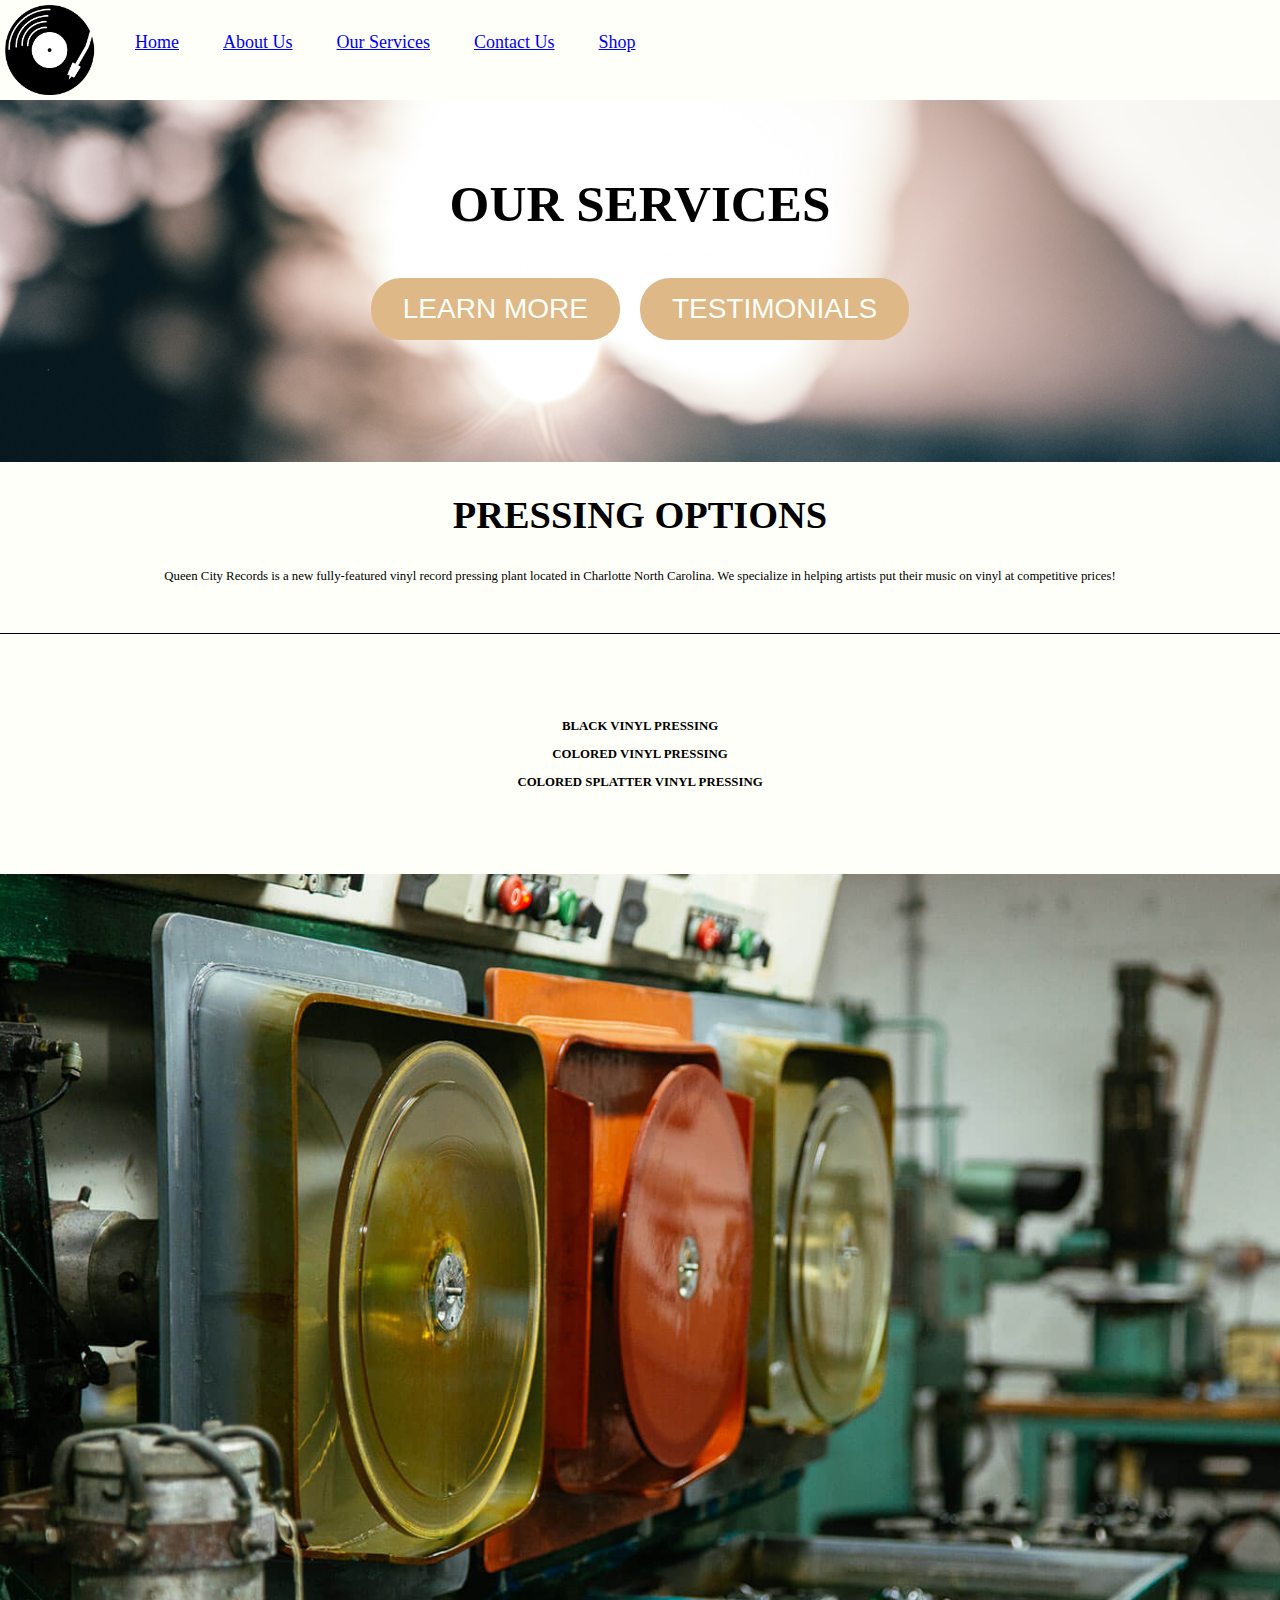
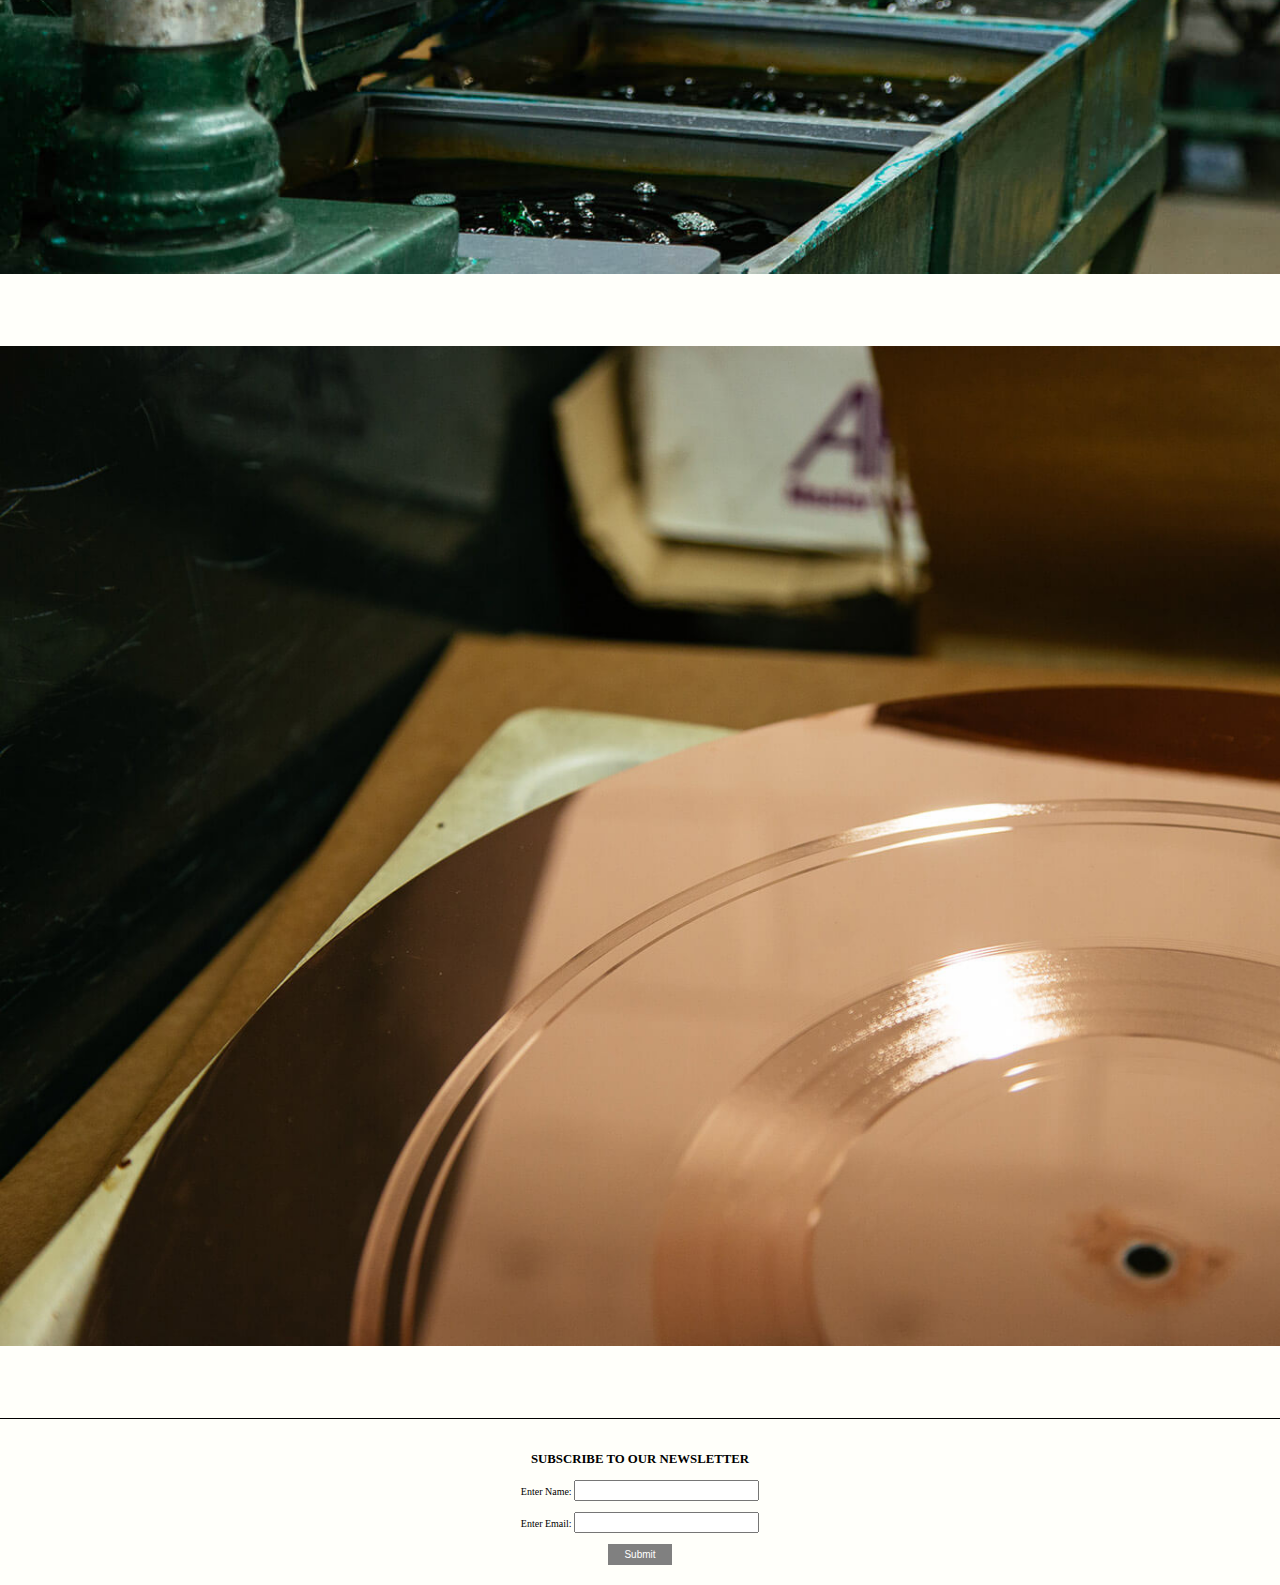
<file: ourservices.html>
<!doctype html>

<html lang="en">
<head>
	<meta charset="utf-8">
	<title>Queen City Records | Our Services</title>
	<link rel="stylesheet" href="animsition.css" />
	<link rel="stylesheet" href="magnific-popup.css">
	<link rel="stylesheet" href="style.css" />

	<script src="https://code.jquery.com/jquery-3.1.1.min.js"></script>
	<script src="jquery-ui-1.12.1.custom/jquery-ui.min.js"></script>
	<script src="jquery.magnific-popup.js"></script>
	<script src="queencity.js"></script>
</head>

<body>
	<header>
		<!-- Placeholder logo for Queen City Records -->
		<img src="logo.png" id="logo" alt="Queen City Records">
		<!-- Nav Bar, consistent across the entire website -->
		<nav>
			<ul>
				<li><a href="index.html" class="animsition-link">Home</a></li>
				<li><a href="aboutus.html" class="animsition-link">About Us</a></li>
				<li><a href="ourservices.html" class="animsition-link">Our Services</a></li>
				<li><a href="contact.html" class="animsition-link">Contact Us</a></li>
				<li><a href="shop.html" class="animsition-link">Shop</a></li>
			</ul>
		</nav>
	</header>
<main>
	<div class="title">
		<h1>Our Services</h1>
		<div class="titleButtons">
			<!-- These buttons lead to the 'Learn More' and 'Testimonials' subpages-->
			<button type="button" id="aboutButton" onclick="location.href='ourservices.html'">Learn More</button>
			<button type="button" id="aboutButton" onclick="location.href='ourservices.html'">Testimonials</button>
		</div>
		<br><br><br><br>
	</div>
	<div class="moreInfo">
		<h2>Pressing Options</h2>
		<p>Queen City Records is a new fully-featured vinyl 
			record pressing plant located in Charlotte North Carolina. 
		We specialize in helping artists put their music on vinyl at competitive prices!</p><br><br>
	</div>
	<br><br><br><br>
	<div id="accordion">
					
		<h3 href="#accordion-1">Black Vinyl Pressing</h3>

		<div id="accordion-1">

			<p>Standard black vinyl pressing is the most affordable way to get your music on vinyl, without the added bells and whistles of colored or colored splatter vinyl</p>

		</div>

		<h3 href="#accordion-2">Colored Vinyl Pressing</h3>

		<div id="accordion-2">

			<p>Colored vinyl pressings, while more expensive, is highly sought after by those who collect music on vinyl</p>

			</div>

		<h3 href="#accordion-3">Colored Splatter Vinyl pressing</h3>
			
		<div id="accordion-3">

				<p>Lastly, colored splatter vinyl is highly coveted amongst vinyl collectors for being extremely eye-catching and beautiful.</p>

			</div>

</div>
	<!-- Two placeholder images are displayed here of a vinyl pressing plant -->
	<div class="mainImg">
		<br><br><br><br>
		<img src="planthome.jpg" href="planthome.jpg" id="thePresses" alt="The Pressing Machinery" class="image-link">
		<br><br><br><br>
		<img src="plantservices.jpg" href= "plantservices.jpg" id="vinylRecordBeforeLabel" alt="A newly pressed record with no label" class="image-link">
		<br><br><br><br>
	</div>
</main>
<footer>
	<!-- Newsletter signup form in the footer, consistant across all pages on the website. -->
	<h3>Subscribe to our Newsletter</h3>
	<div class="newsletter">
		<form action="/action_page.php" method="get">
			<label for="fullName">Enter Name:</label>
			<input type="text" id="fullName" name="fullName"><br><br>
			<label for="email">Enter Email:</label>
			<input type="email" id="email" name="email"><br><br>
			<input type="submit" id="newsletterButton" value="Submit">
	  	</form>
	</div>
</footer>
</body>
</html>
</file>
<file: style.css>
header img{
    padding-left: 5px;
    padding-right: 20px;
    float: left;
    height: 90px;
    width: 90px;
    display: inline;
}
header {
    background-color: #FFFFFA;
    position: fixed;
    top: 0;
    left: 0;
    right: 0;
    height: 100px;
    display: flex;
    align-items: center;
}
header ul{
    margin-top: 0px;
    padding-left: 0px;
    padding-right: 0px;
    list-style: none;
    display: inline;
    float: left;
}

header li{
    display: inline;
    margin: 20px;
    font-size: large;
}

body {
    font-family: Cambria, Cochin, Georgia, Times, 'Times New Roman', serif;
    margin: 0;
    padding: 0;
    height: auto;
    background-color: #FFFFFA;
   
}
main {
    margin-top: 100px;
}
.title{
    background-image: url("background.jpg");
    background-position: center;
    background-repeat: no-repeat;
    background-size: cover;
    display: flex;
  flex-direction: column;
  justify-content: center;
  text-align: center;
  text-transform: uppercase;
  padding:40px;
}

.moreInfo{
    border-bottom: 1px solid black;
}

.titleButtons{
    display: flex;
    align-items: center;
    justify-content: center;
    height:auto;
    
}

.newsletter{
    display: flex;
    justify-content: center;
    align-items: center;
    text-align: center;
    position:bottom;
    bottom:10px;
    left:0;
    right:0;
    font-size: 10px;
}

#contactButton, #aboutButton{
    text-align: center;
    font-size: 28px;
    background-color: burlywood;
    border: none;
    color: #FFFFFA;
    padding: 15px 32px;
    text-align: center;
    text-decoration: none;
    display: block;
    margin:10px;
    text-transform: uppercase;
    border-radius: 30px;
}

#newsletterButton{
    text-align: center;
    font-size: 10px;
    background-color: grey;
    border: none;
    color: white;
    padding: 5px 16px;
    text-decoration: none;
    display: inline;
}
#contactPageButton{
    text-align: center;
    font-size: 10px;
    background-color: grey;
    border: none;
    color: white;
    padding: 5px 16px;
    text-decoration: none;
    display: inline;
}

#descriptionText{
    height:100px;
    width: 200px;
}
h1 {
    font-weight:bold ;
    color: black;
    text-align: center;
    font: cambria; 
    font-size:4vw;
    text-transform: uppercase;
}

h2 {
    text-align: center;
    font: cambria; 
    font-size:3vw;
    text-transform: uppercase;
}

h3 {
    
    text-align: center;
    font: cambria; 
    font-size:1vw;
    text-transform: uppercase;
}
p {
    text-align: center;
    font: cambria; 
    font-size:1vw;
}
footer {
    padding:20px;
}
.mainImg{
    border-bottom: 1px solid black;
}
.contactInfo{
    border-bottom: 1px solid black;
}
.contactForm{
    border-bottom: 1px solid black;
    display: flex;
    justify-content: center;
    align-items: center;
    text-align: center;
    bottom:10px;
    left:0;
    right:0;
    font-size: 10px;
}
#thePresses,#vinylRecordBeforeLabel,#theowners{
    height: 1000px;
    width: auto;
    display: block;
    margin-left: auto;
    margin-right: auto;
}
#pressingLabels{
    height: 1000px;
    width: auto;
    display: block;
    margin-left: auto;
    margin-right: auto;
}
</file>
